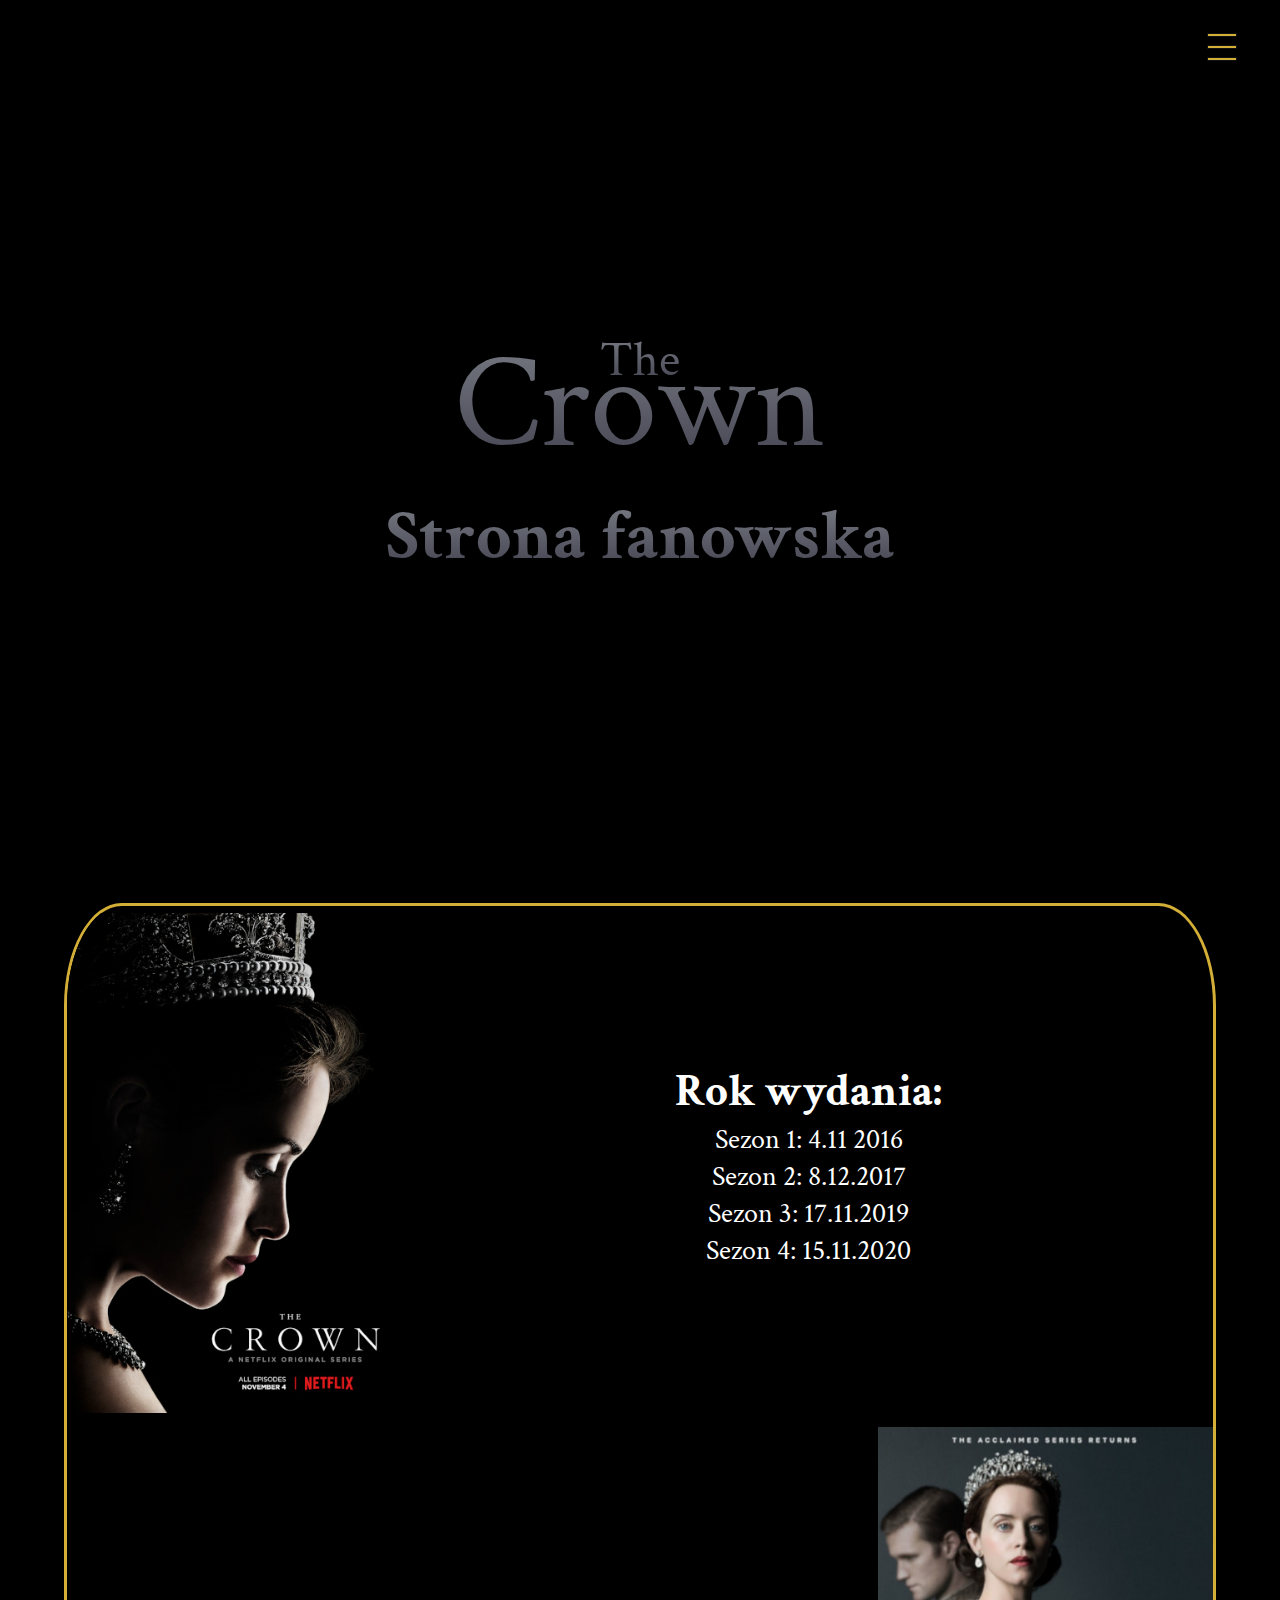
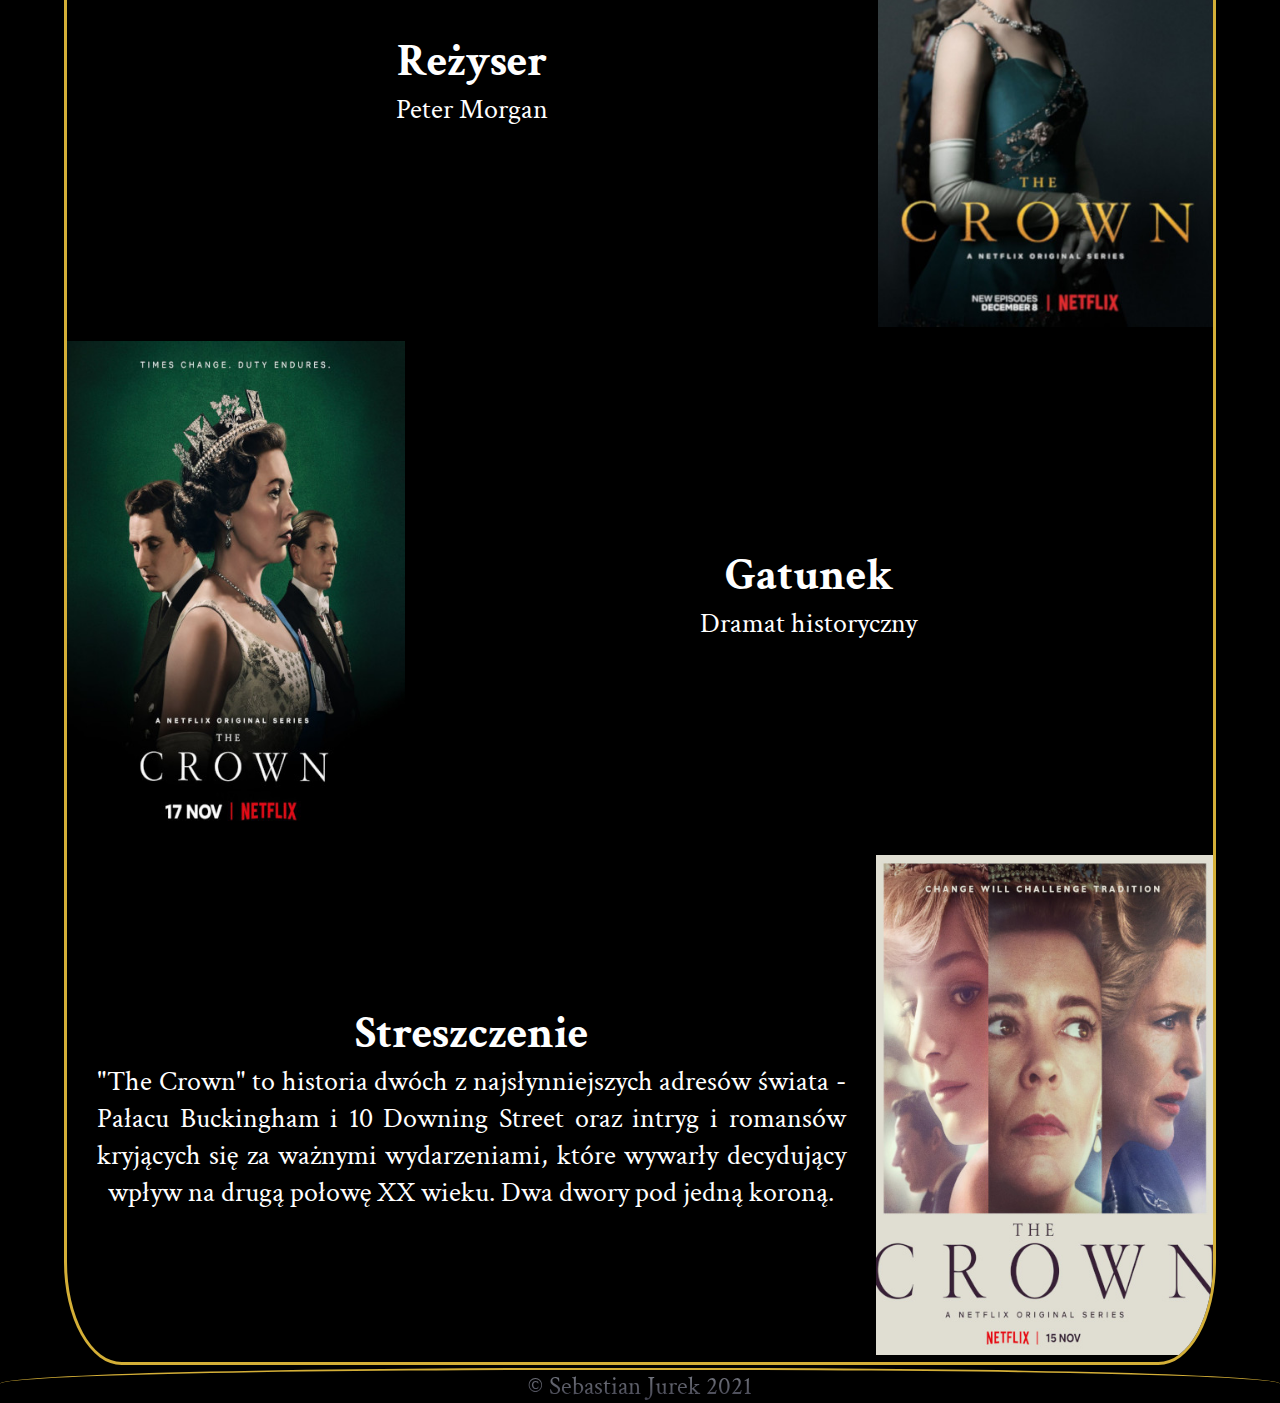
<file: index.html>
<!DOCTYPE html>
<html lang="pl">
	<head>
		<meta charset="UTF-8" />
		<meta name="viewport" content="width=device-width, initial-scale=1.0" />
		<meta http-equiv="X-UA-Compatible" content="ie=edge" />
		<title>The Crown - strona fanowska</title>
		<link rel="preconnect" href="https://fonts.gstatic.com" />
		<link
			href="https://fonts.googleapis.com/css2?family=Crimson+Text:wght@400;600;700&display=swap"
			rel="stylesheet"
		/>
		<link rel="icon" href="favicon.ico" type="image/x-icon" />
		<link rel="shortcut icon" href="favicon.ico" type="image/x-icon" />
		<link rel="stylesheet" href="css/style.css" />
	</head>

	<body>
		<div class="container">
			<header class="header">
				<div class="h_text">
					<p>The</p>
					<p>Crown</p>
					<h2>Strona fanowska</h2>
				</div>
			</header>

			<nav class="navigation">
				<ul>
					<li><a href="index.html">Strona główna</a></li>
					<li><a href="cast.html">Obsada</a></li>
					<li><a href="gallery.html">Galeria</a></li>
					<li><a href="trailers.html">Zwiastuny</a></li>
					<li><a href="reviews.html">Recenzje</a></li>
					<li><a href="recc.html">Rekomendacje</a></li>
				</ul>
			</nav>

			<div class="ham_menu">
				<span class="line"></span>
				<span class="line"></span>
				<span class="line"></span>
			</div>

			<section class="about">
				<div class="info">
					<img
						src="images/season_1.jpg"
						title="Sezon 1"
						alt="Plakat Sezon 1"
					/>
					<div class="text">
						<h3>Rok wydania:</h3>
						<ul>
							<li>Sezon 1: 4.11 2016</li>
							<li>Sezon 2: 8.12.2017</li>
							<li>Sezon 3: 17.11.2019</li>
							<li>Sezon 4: 15.11.2020</li>
						</ul>
					</div>
				</div>

				<div class="info">
					<img src="images/season_2.jpg" alt="" />
					<div class="text">
						<h3>Reżyser</h3>
						<p>Peter Morgan</p>
					</div>
				</div>

				<div class="info">
					<img src="images/season_3.jpg" alt="" />
					<div class="text">
						<h3>Gatunek</h3>
						<p>Dramat historyczny</p>
					</div>
				</div>

				<div class="info">
					<img src="images/season_4.jpg" alt="" />
					<div class="text">
						<h3>Streszczenie</h3>
						<p>
							"The Crown" to historia dwóch z najsłynniejszych
							adresów świata - Pałacu Buckingham i 10 Downing
							Street oraz intryg i romansów kryjących się za
							ważnymi wydarzeniami, które wywarły decydujący wpływ
							na drugą połowę XX wieku. Dwa dwory pod jedną
							koroną.
						</p>
					</div>
				</div>
			</section>

			<footer class="footer">
				<p>&copy Sebastian Jurek 2021</p>
			</footer>
		</div>
		<script src="https://code.jquery.com/jquery-3.6.0.min.js"></script>
		<script type="text/javascript" src="js/script.js"></script>
	</body>
</html>
</file>
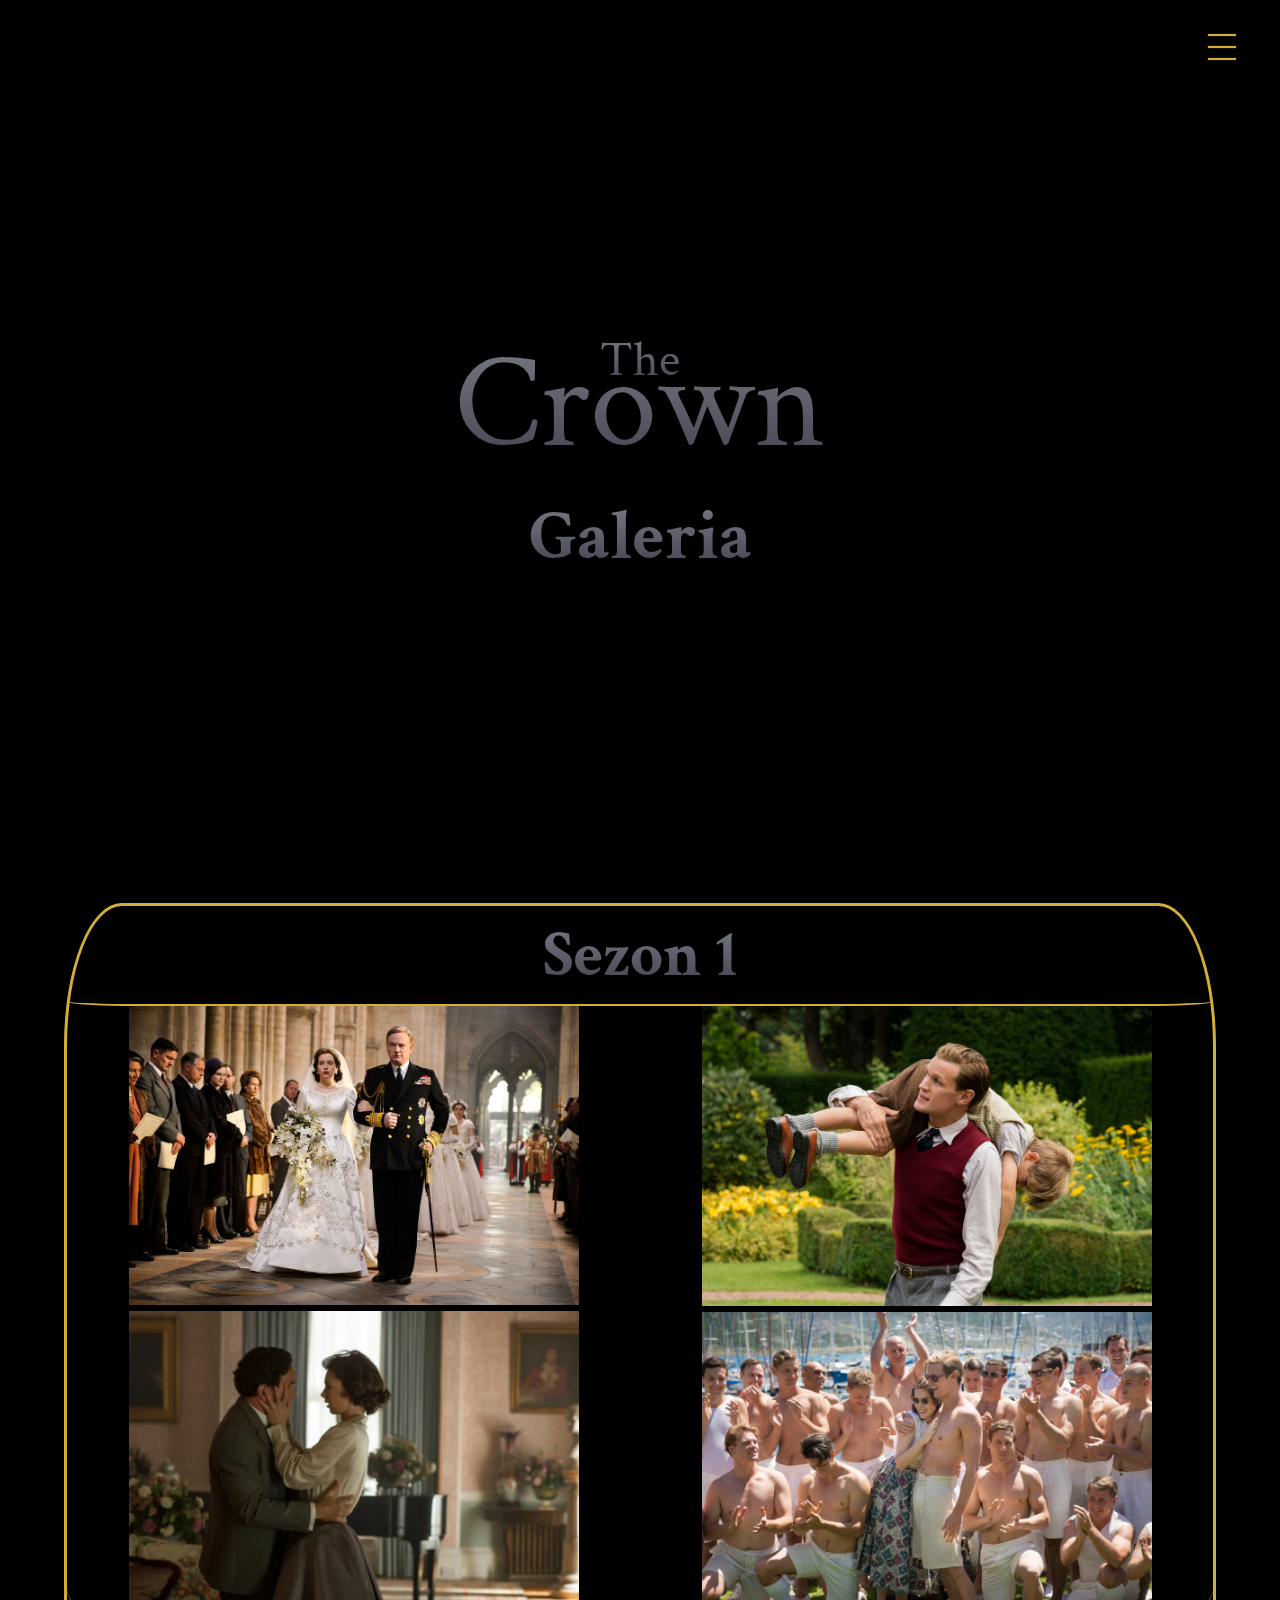
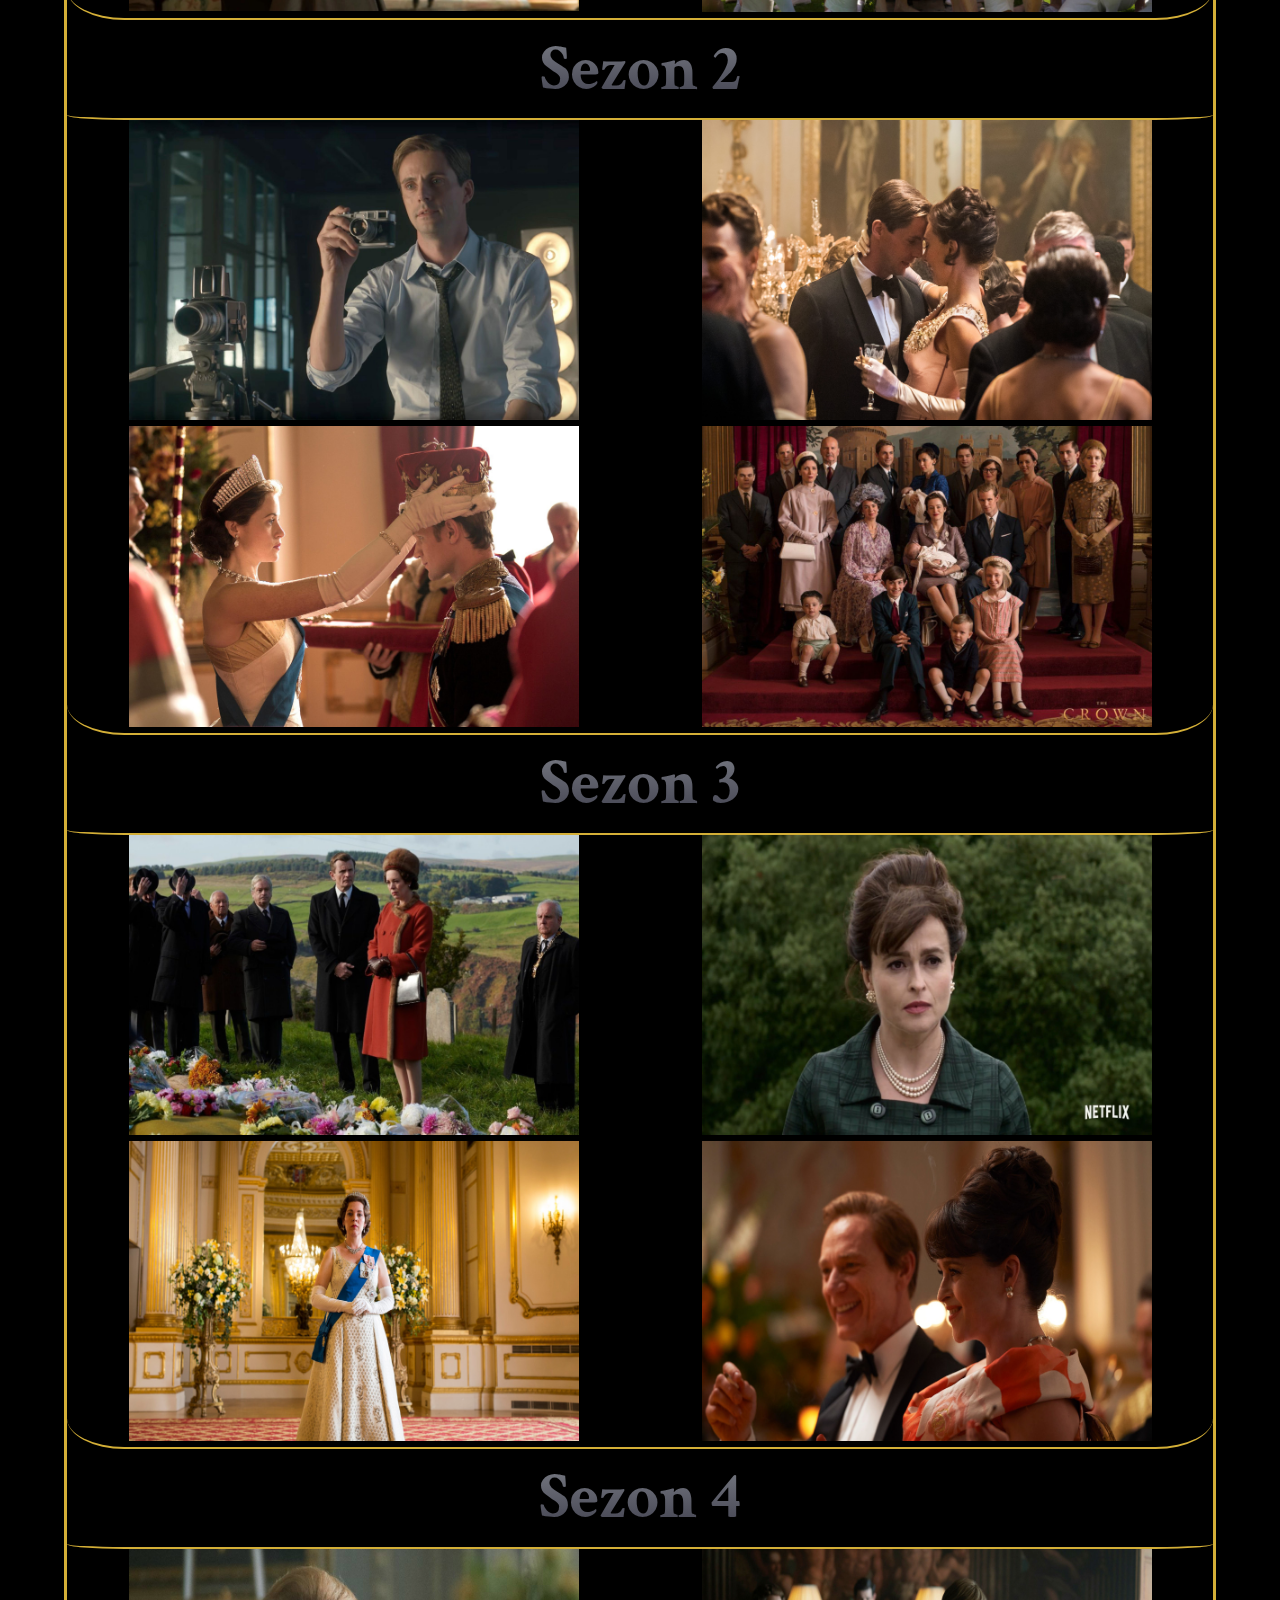
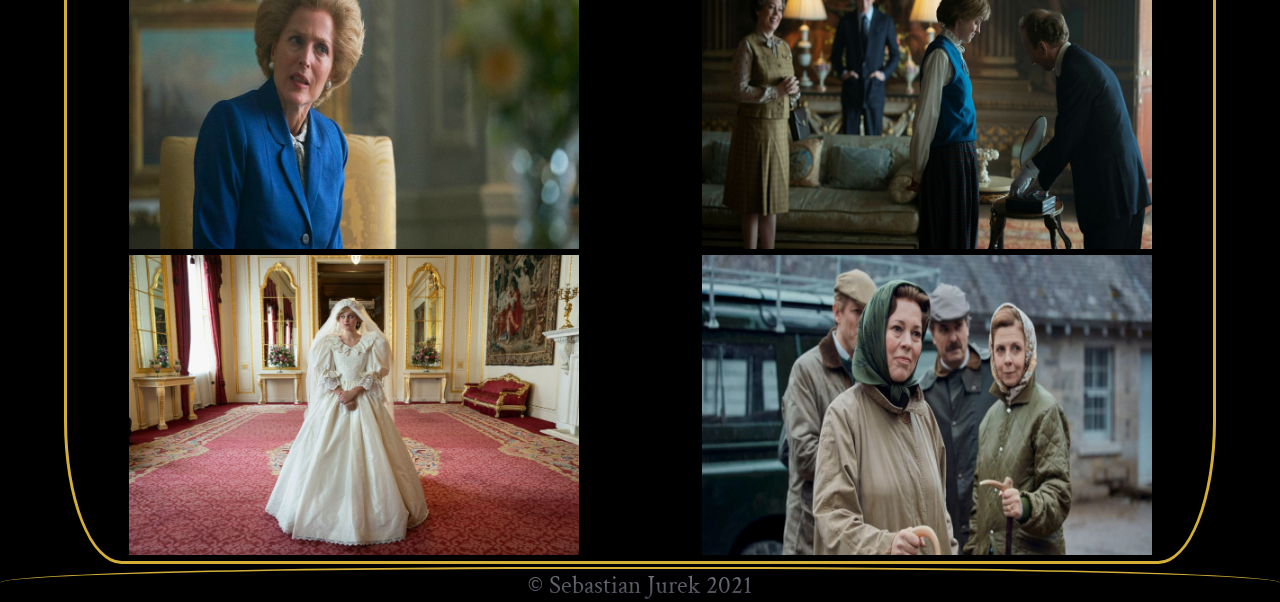
<file: gallery.html>
<!DOCTYPE html>
<html lang="pl">
	<head>
		<meta charset="UTF-8" />
		<meta name="viewport" content="width=device-width, initial-scale=1.0" />
		<meta http-equiv="X-UA-Compatible" content="ie=edge" />
		<title>The Crown - strona fanowska</title>
		<link rel="preconnect" href="https://fonts.gstatic.com" />
		<link
			href="https://fonts.googleapis.com/css2?family=Crimson+Text:wght@400;600;700&display=swap"
			rel="stylesheet"
		/>
		<link rel="icon" href="favicon.ico" type="image/x-icon" />
		<link rel="shortcut icon" href="favicon.ico" type="image/x-icon" />
		<link rel="stylesheet" href="css/style.css" />
		<link rel="stylesheet" href="css/style2.css" />
	</head>

	<body>
		<div class="container">
			<header class="header">
				<div class="h_text">
					<p>The</p>
					<p>Crown</p>
					<h2>Galeria</h2>
				</div>
			</header>

			<nav class="navigation">
				<ul>
					<li><a href="index.html">Strona główna</a></li>
					<li><a href="cast.html">Obsada</a></li>
					<li><a href="gallery.html">Galeria</a></li>
					<li><a href="trailers.html">Zwiastuny</a></li>
					<li><a href="reviews.html">Recenzje</a></li>
					<li><a href="recc.html">Rekomendacje</a></li>
				</ul>
			</nav>

			<div class="ham_menu">
				<span class="line"></span>
				<span class="line"></span>
				<span class="line"></span>
			</div>

			<section class="about">
				<div class="char">
					<h2>Sezon 1</h2>
				</div>

				<div class="gallery border">
					<div class="gal">
						<img src="images/s1_1.jpg" alt="" />
						<img src="images/s1_2.jpg" alt="" />
					</div>
					<div class="gal">
						<img src="images/s1_3.jpg" alt="" />
						<img src="images/s1_4.jpg" alt="" />
					</div>
				</div>

				<div class="char">
					<h2>Sezon 2</h2>
				</div>

				<div class="gallery border">
					<div class="gal">
						<img src="images/s2_1.jpg" alt="" />
						<img src="images/s2_2.jpg" alt="" />
					</div>
					<div class="gal">
						<img src="images/s2_3.jpg" alt="" />
						<img src="images/s2_4.jpg" alt="" />
					</div>
				</div>

				<div class="char">
					<h2>Sezon 3</h2>
				</div>

				<div class="gallery border">
					<div class="gal">
						<img src="images/s3_1.jpg" alt="" />
						<img src="images/s3_2.jpg" alt="" />
					</div>
					<div class="gal">
						<img src="images/s3_3.jpg" alt="" />
						<img src="images/s3_4.jpg" alt="" />
					</div>
				</div>

				<div class="char">
					<h2>Sezon 4</h2>
				</div>

				<div class="gallery">
					<div class="gal">
						<img src="images/s4_1.jpg" alt="" />
						<img src="images/s4_2.jpg" alt="" />
					</div>
					<div class="gal">
						<img src="images/s4_3.jpg" alt="" />
						<img src="images/s4_4.jpg" alt="" />
					</div>
				</div>
			</section>

			<footer class="footer">
				<p>&copy Sebastian Jurek 2021</p>
			</footer>
			<script src="https://code.jquery.com/jquery-3.6.0.min.js"></script>
			<script type="text/javascript" src="js/script.js"></script>
		</div>
	</body>
</html>
</file>
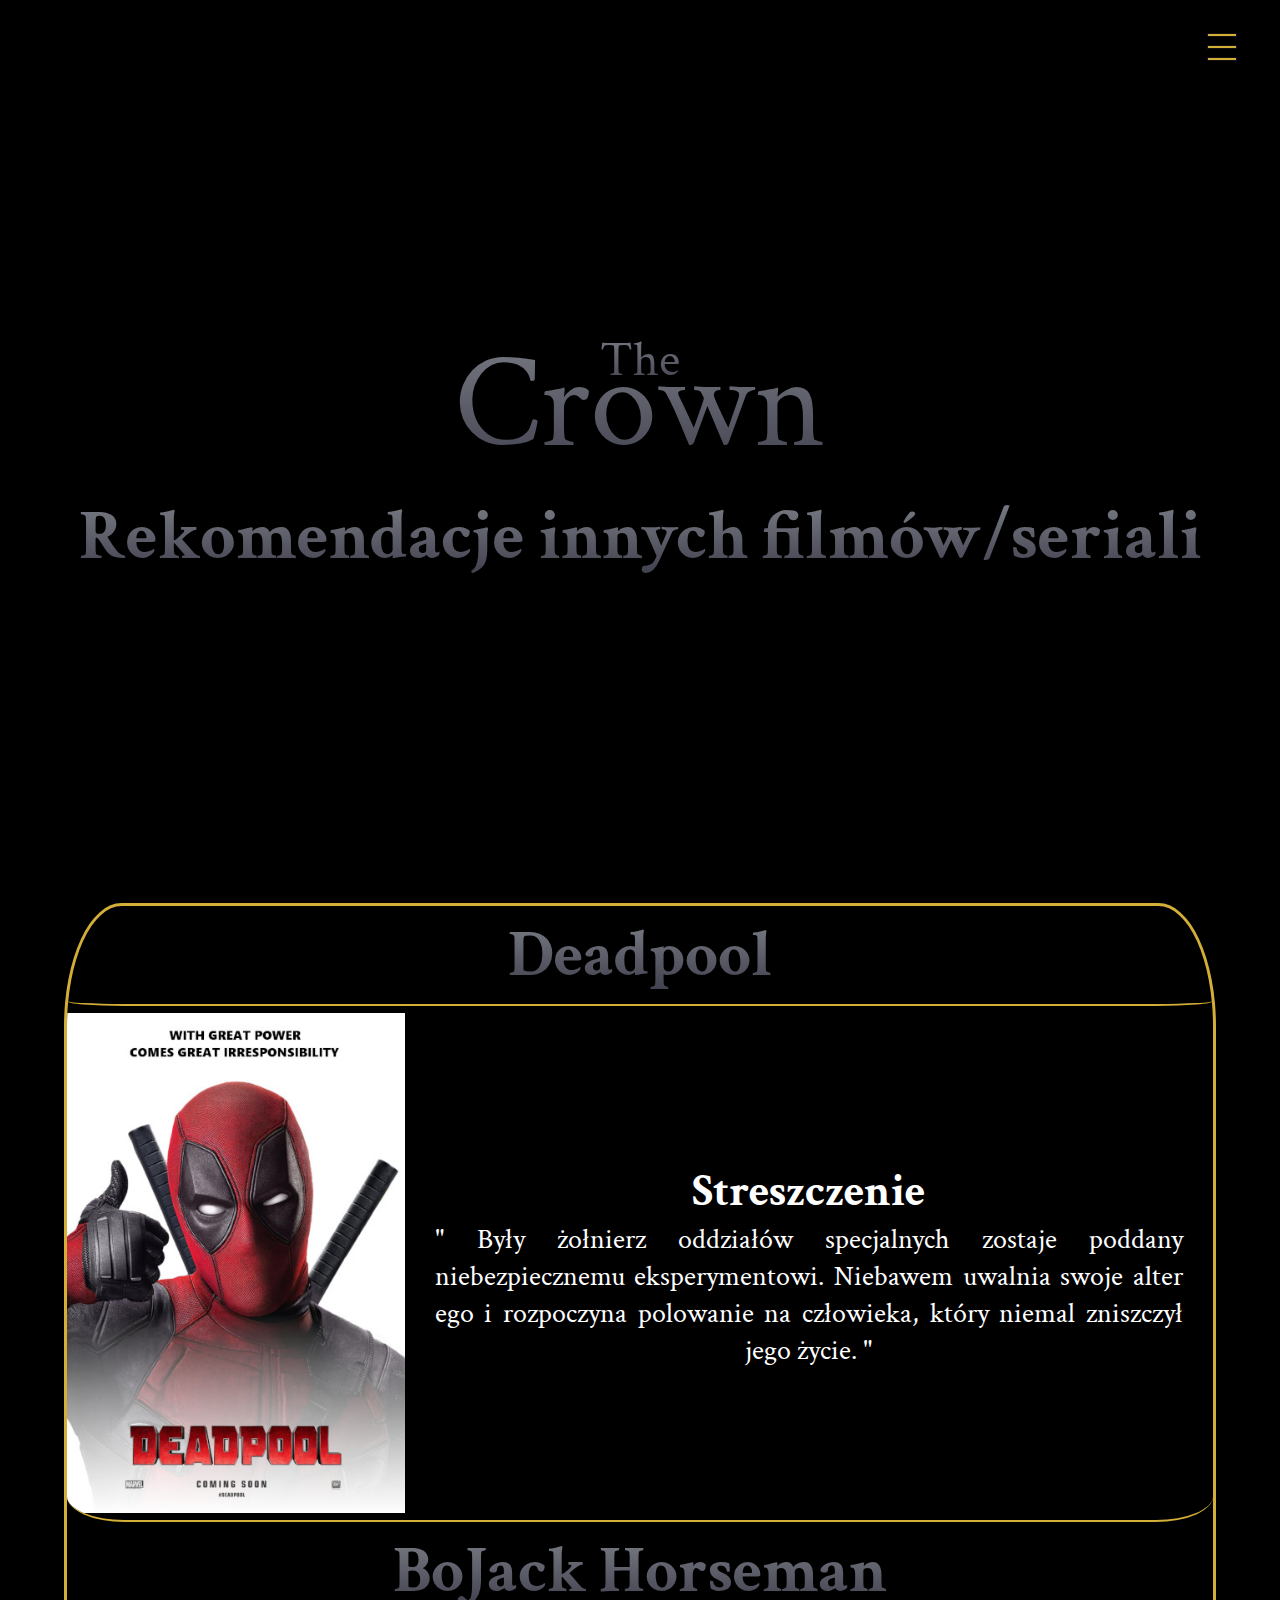
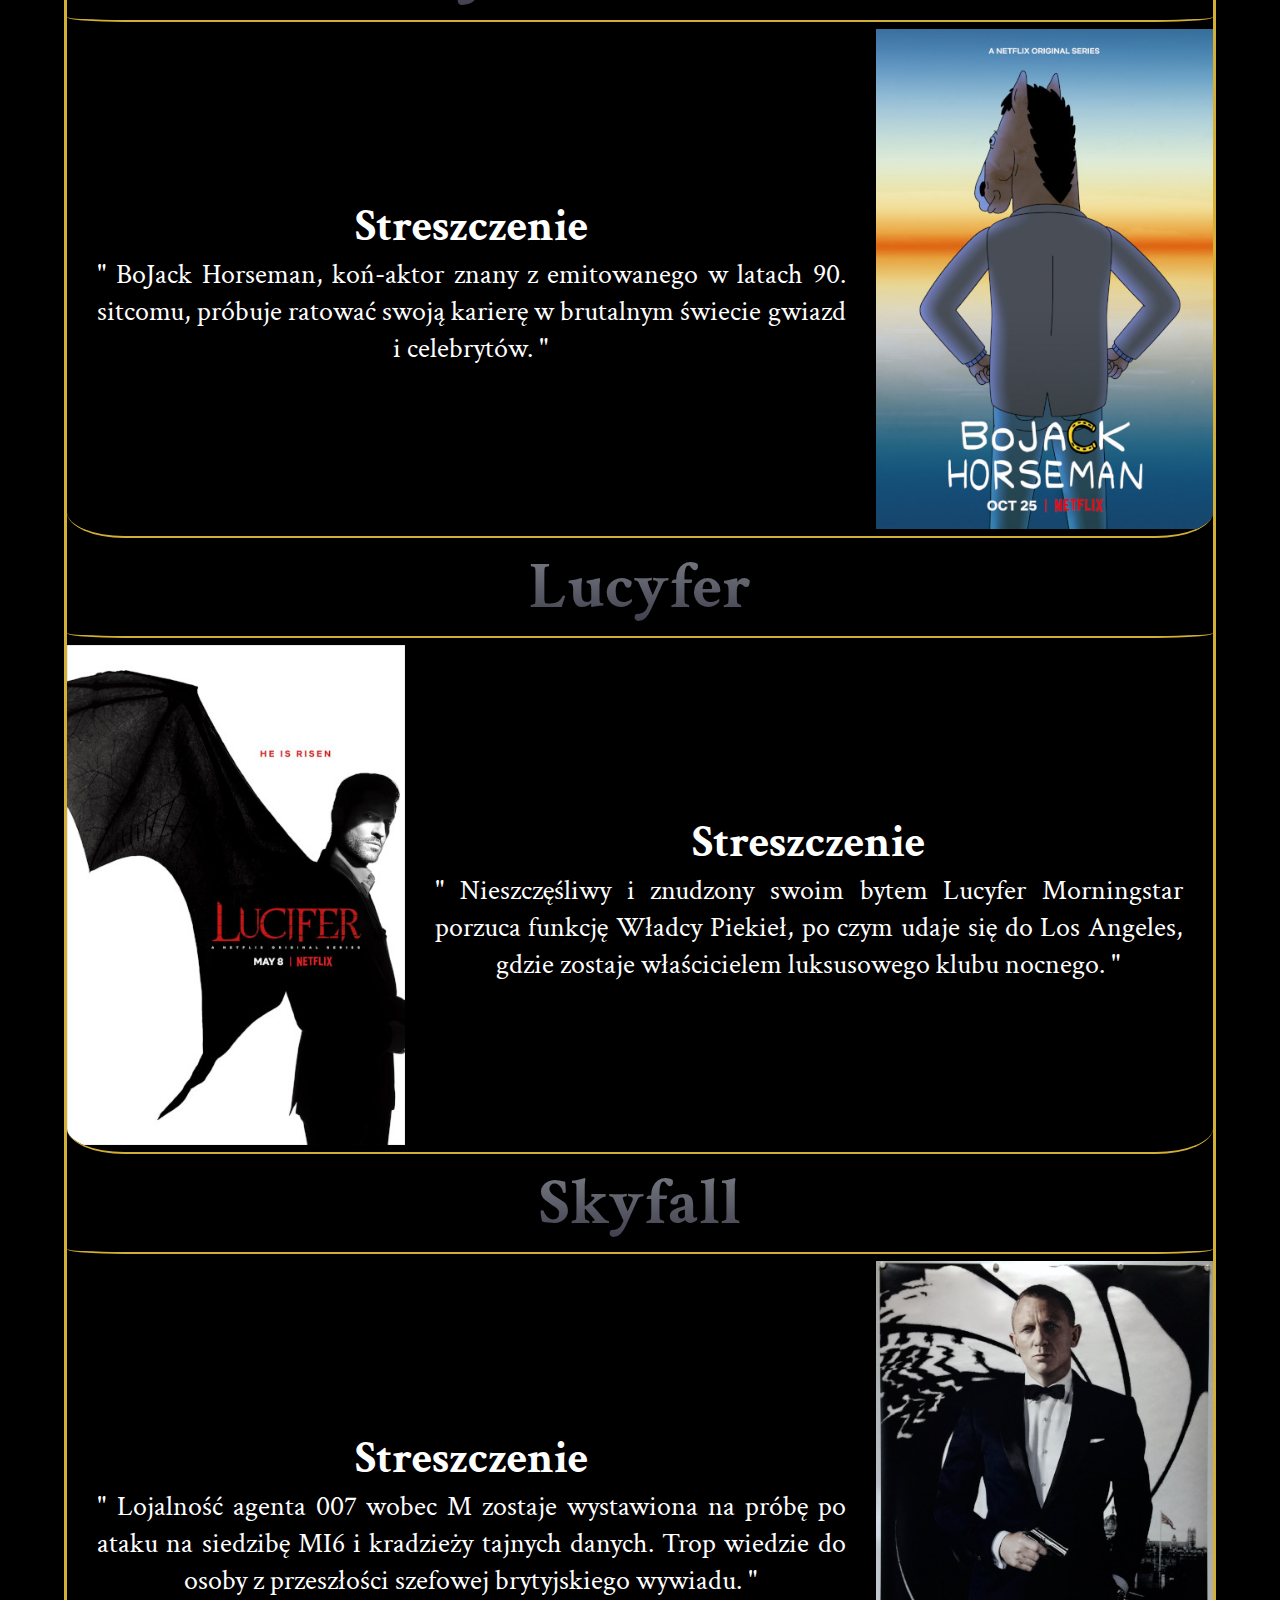
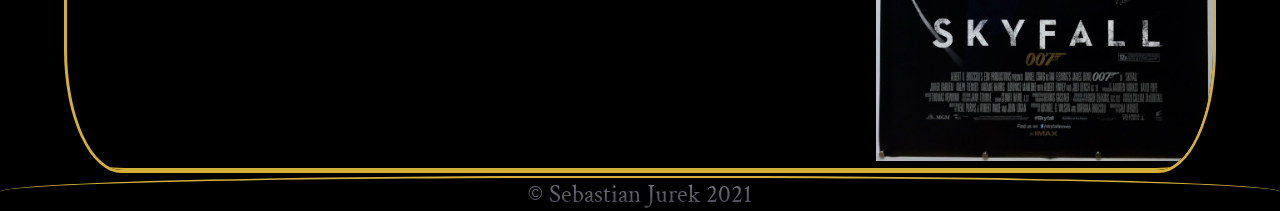
<file: recc.html>
<!DOCTYPE html>
<html lang="pl">
	<head>
		<meta charset="UTF-8" />
		<meta name="viewport" content="width=device-width, initial-scale=1.0" />
		<meta http-equiv="X-UA-Compatible" content="ie=edge" />
		<title>The Crown - strona fanowska</title>
		<link rel="preconnect" href="https://fonts.gstatic.com" />
		<link
			href="https://fonts.googleapis.com/css2?family=Crimson+Text:wght@400;600;700&display=swap"
			rel="stylesheet"
		/>
		<link rel="icon" href="favicon.ico" type="image/x-icon" />
		<link rel="shortcut icon" href="favicon.ico" type="image/x-icon" />
		<link rel="stylesheet" href="css/style.css" />
		<link rel="stylesheet" href="css/style2.css" />
	</head>

	<body>
		<div class="container">
			<header class="header">
				<div class="h_text">
					<p>The</p>
					<p>Crown</p>
					<h2>Rekomendacje innych filmów/seriali</h2>
				</div>
			</header>

			<nav class="navigation">
				<ul>
					<li><a href="index.html">Strona główna</a></li>
					<li><a href="cast.html">Obsada</a></li>
					<li><a href="gallery.html">Galeria</a></li>
					<li><a href="trailers.html">Zwiastuny</a></li>
					<li><a href="reviews.html">Recenzje</a></li>
					<li><a href="recc.html">Rekomendacje</a></li>
				</ul>
			</nav>

			<div class="ham_menu">
				<span class="line"></span>
				<span class="line"></span>
				<span class="line"></span>
			</div>

			<section class="about">
				<div class="char">
					<h2>Deadpool</h2>
				</div>
				<div class="clear"></div>

				<div class="info border">
					<img src="images/deadpool.jpg" alt="" />
					<div class="text">
						<h3>Streszczenie</h3>
						<p>
							" Były żołnierz oddziałów specjalnych zostaje
							poddany niebezpiecznemu eksperymentowi. Niebawem
							uwalnia swoje alter ego i rozpoczyna polowanie na
							człowieka, który niemal zniszczył jego życie. "
						</p>
					</div>
				</div>

				<div class="char">
					<h2>BoJack Horseman</h2>
				</div>
				<div class="clear"></div>

				<div class="info border">
					<img src="images/bojack.jpg" alt="" />
					<div class="text">
						<h3>Streszczenie</h3>
						<p>
							" BoJack Horseman, koń-aktor znany z emitowanego w
							latach 90. sitcomu, próbuje ratować swoją karierę w
							brutalnym świecie gwiazd i celebrytów. "
						</p>
					</div>
				</div>

				<div class="char">
					<h2>Lucyfer</h2>
				</div>
				<div class="clear"></div>

				<div class="info border">
					<img src="images/lucifer.jpg" alt="" />
					<div class="text">
						<h3>Streszczenie</h3>
						<p>
							" Nieszczęśliwy i znudzony swoim bytem Lucyfer
							Morningstar porzuca funkcję Władcy Piekieł, po czym
							udaje się do Los Angeles, gdzie zostaje właścicielem
							luksusowego klubu nocnego. "
						</p>
					</div>
				</div>

				<div class="char">
					<h2>Skyfall</h2>
				</div>
				<div class="clear"></div>

				<div class="info border">
					<img src="images/skyfall.jpg" alt="" />
					<div class="text">
						<h3>Streszczenie</h3>
						<p>
							" Lojalność agenta 007 wobec M zostaje wystawiona na
							próbę po ataku na siedzibę MI6 i kradzieży tajnych
							danych. Trop wiedzie do osoby z przeszłości szefowej
							brytyjskiego wywiadu. "
						</p>
					</div>
				</div>
			</section>

			<footer class="footer">
				<p>&copy Sebastian Jurek 2021</p>
			</footer>
			<script src="https://code.jquery.com/jquery-3.6.0.min.js"></script>
			<script type="text/javascript" src="js/script.js"></script>
		</div>
	</body>
</html>
</file>
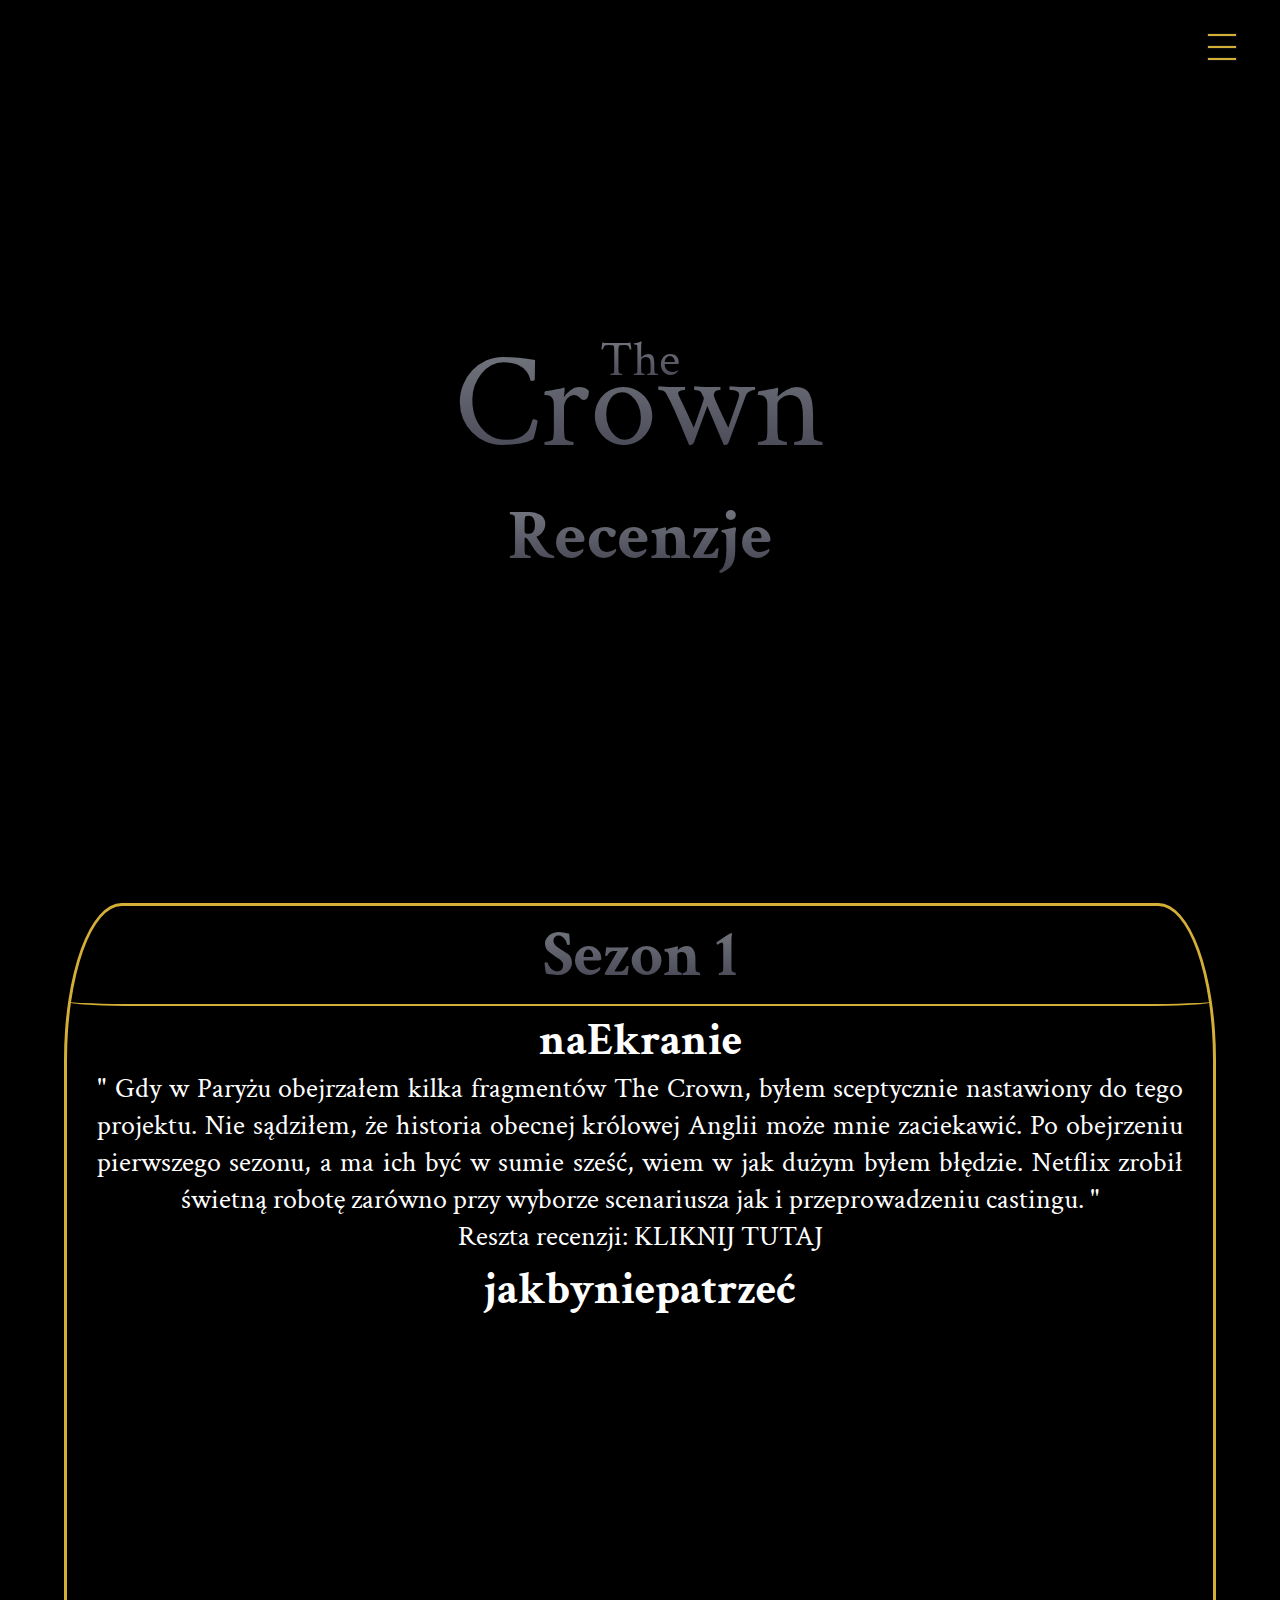
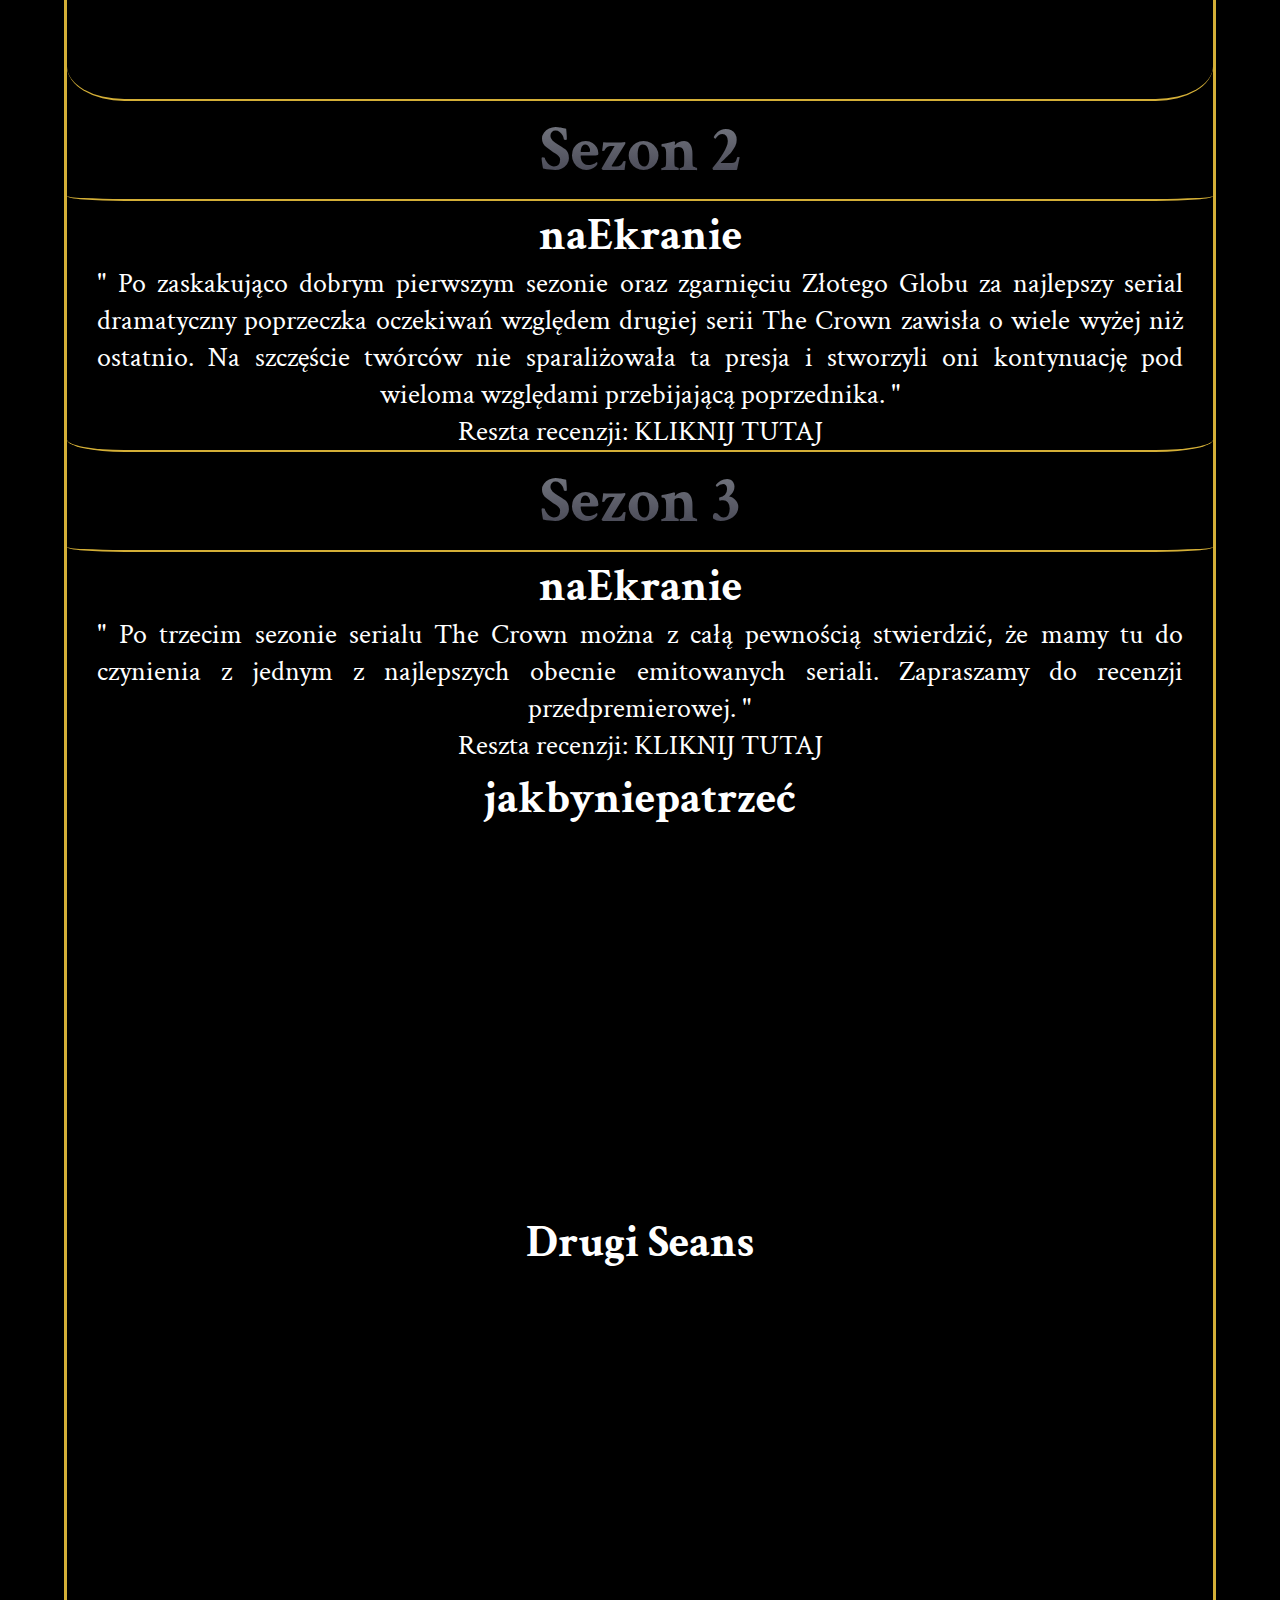
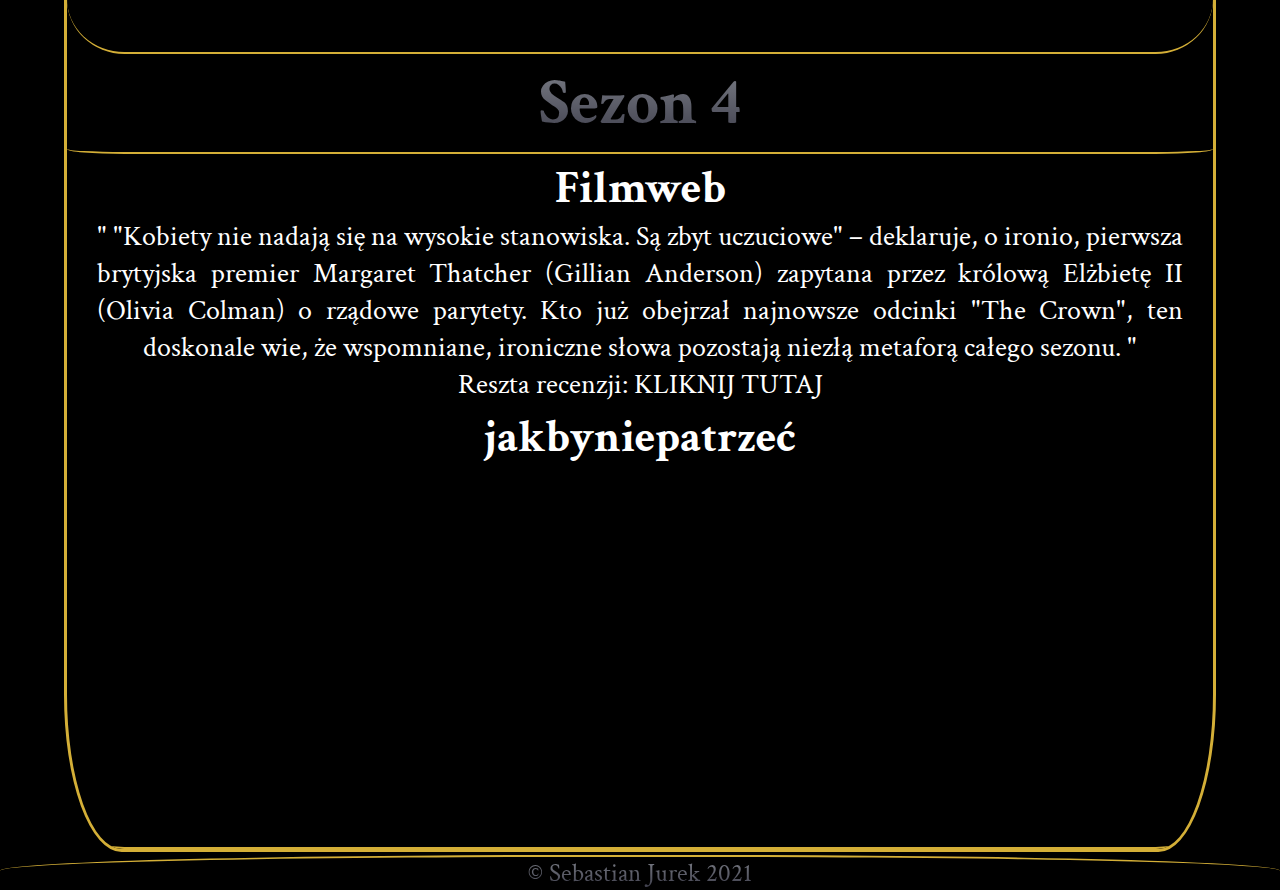
<file: reviews.html>
<!DOCTYPE html>
<html lang="pl">

<head>
  <meta charset="UTF-8">
  <meta name="viewport" content="width=device-width, initial-scale=1.0">
  <meta http-equiv="X-UA-Compatible" content="ie=edge">
  <title>The Crown - strona fanowska</title>
  <link rel="preconnect" href="https://fonts.gstatic.com">
  <link href="https://fonts.googleapis.com/css2?family=Crimson+Text:wght@400;600;700&display=swap" rel="stylesheet">
  <link rel="icon" href="favicon.ico" type="image/x-icon" />
  <link rel="shortcut icon" href="favicon.ico" type="image/x-icon" />
  <link rel="stylesheet" href="css/style.css">
  <link rel="stylesheet" href="css/style2.css">
</head>

<body>
  <div class="container">

    <header class="header">
      <div class="h_text">
        <p>The</p>
        <p>Crown</p>
        <h2>Recenzje</h2>
      </div>
    </header>

    <nav class="navigation">
      <ul>
        <li><a href="index.html">Strona główna</a></li>
        <li><a href="cast.html">Obsada</a></li>
        <li><a href="gallery.html">Galeria</a></li>
        <li><a href="trailers.html">Zwiastuny</a></li>
        <li><a href="reviews.html">Recenzje</a></li>
        <li><a href="recc.html">Rekomendacje</a></li>
      </ul>
    </nav>

    <div class="ham_menu">
      <span class="line"></span>
      <span class="line"></span>
      <span class="line"></span>
    </div>

    <section class="about">
      <div class="char">
        <h2>Sezon 1</h2>
      </div>

      <div class="text border">
        <h3>naEkranie</h3>
        <p>" Gdy w Paryżu obejrzałem kilka fragmentów The Crown, byłem sceptycznie nastawiony do tego projektu. Nie sądziłem, że historia obecnej królowej Anglii może mnie zaciekawić. Po obejrzeniu pierwszego sezonu, a ma ich być w sumie sześć, wiem
          w jak dużym byłem błędzie. Netflix zrobił świetną robotę zarówno przy wyborze scenariusza jak i przeprowadzeniu castingu. " </p>
        <p>Reszta recenzji: <a href="https://naekranie.pl/recenzje/the-crown-sezon-1-recenzja">Kliknij tutaj</a></p>
        <h3>jakbyniepatrzeć</h3>
        <iframe width="960" height=540" src="https://www.youtube.com/embed/1KBBC-9ap2s" frameborder="0" allow="accelerometer; autoplay; clipboard-write; encrypted-media; gyroscope; picture-in-picture allowfullscreen""></iframe>
      </div>

      <div class=" char">
          <h2>Sezon 2</h2>
      </div>

      <div class="text border">
        <h3>naEkranie</h3>
        <p>" Po zaskakująco dobrym pierwszym sezonie oraz zgarnięciu Złotego Globu za najlepszy serial dramatyczny poprzeczka oczekiwań względem drugiej serii The Crown zawisła o wiele wyżej niż ostatnio. Na szczęście twórców nie sparaliżowała ta
          presja i stworzyli oni kontynuację pod wieloma względami przebijającą poprzednika. " </p>
        <p>Reszta recenzji: <a href="https://naekranie.pl/recenzje/the-crown-sezon-2-recenzja">Kliknij tutaj</a></p>
      </div>

      <div class="char">
        <h2>Sezon 3</h2>
      </div>

      <div class="text border">
        <h3>naEkranie</h3>
        <p>" Po trzecim sezonie serialu The Crown można z całą pewnością stwierdzić, że mamy tu do czynienia z jednym z najlepszych obecnie emitowanych seriali. Zapraszamy do recenzji przedpremierowej. " </p>
        <p>Reszta recenzji: <a href="https://naekranie.pl/recenzje/the-crown-sezon-3-recenzja">Kliknij tutaj</a></p>
        <h3>jakbyniepatrzeć</h3>
        <iframe src="https://www.youtube.com/embed/jYWd6E0q684" frameborder="0" allow="accelerometer; autoplay; clipboard-write; encrypted-media; gyroscope; picture-in-picture" allowfullscreen></iframe>
        <h3>Drugi Seans</h3>
        <iframe src="https://www.youtube.com/embed/qkKHGEECOmI" frameborder="0" allow="accelerometer; autoplay; clipboard-write; encrypted-media; gyroscope; picture-in-picture" allowfullscreen></iframe>
      </div>

      <div class="char">
        <h2>Sezon 4</h2>
      </div>

      <div class="text border">
        <h3>Filmweb</h3>
        <p>" "Kobiety nie nadają się na wysokie stanowiska. Są zbyt uczuciowe" – deklaruje, o ironio, pierwsza brytyjska premier Margaret Thatcher (Gillian Anderson) zapytana przez królową Elżbietę II (Olivia Colman) o rządowe parytety. Kto już
          obejrzał najnowsze odcinki "The Crown", ten doskonale wie, że wspomniane, ironiczne słowa pozostają niezłą metaforą całego sezonu. " </p>
        <p>Reszta recenzji: <a href="https://www.filmweb.pl/reviews/recenzja-serialu-The+Crown-23527">Kliknij tutaj</a></p>
        <h3>jakbyniepatrzeć</h3>
        <iframe src="https://www.youtube.com/embed/s_DNqYsbvPM" frameborder="0" allow="accelerometer; autoplay; clipboard-write; encrypted-media; gyroscope; picture-in-picture" allowfullscreen></iframe>
      </div>

    </section>

    <footer class="footer">
      <p>&copy Sebastian Jurek 2021</p>
    </footer>

  </div>
  <script src="https://code.jquery.com/jquery-3.6.0.min.js"></script>
  <script type="text/javascript" src="js/script.js"></script>
</body>

</html>
</file>
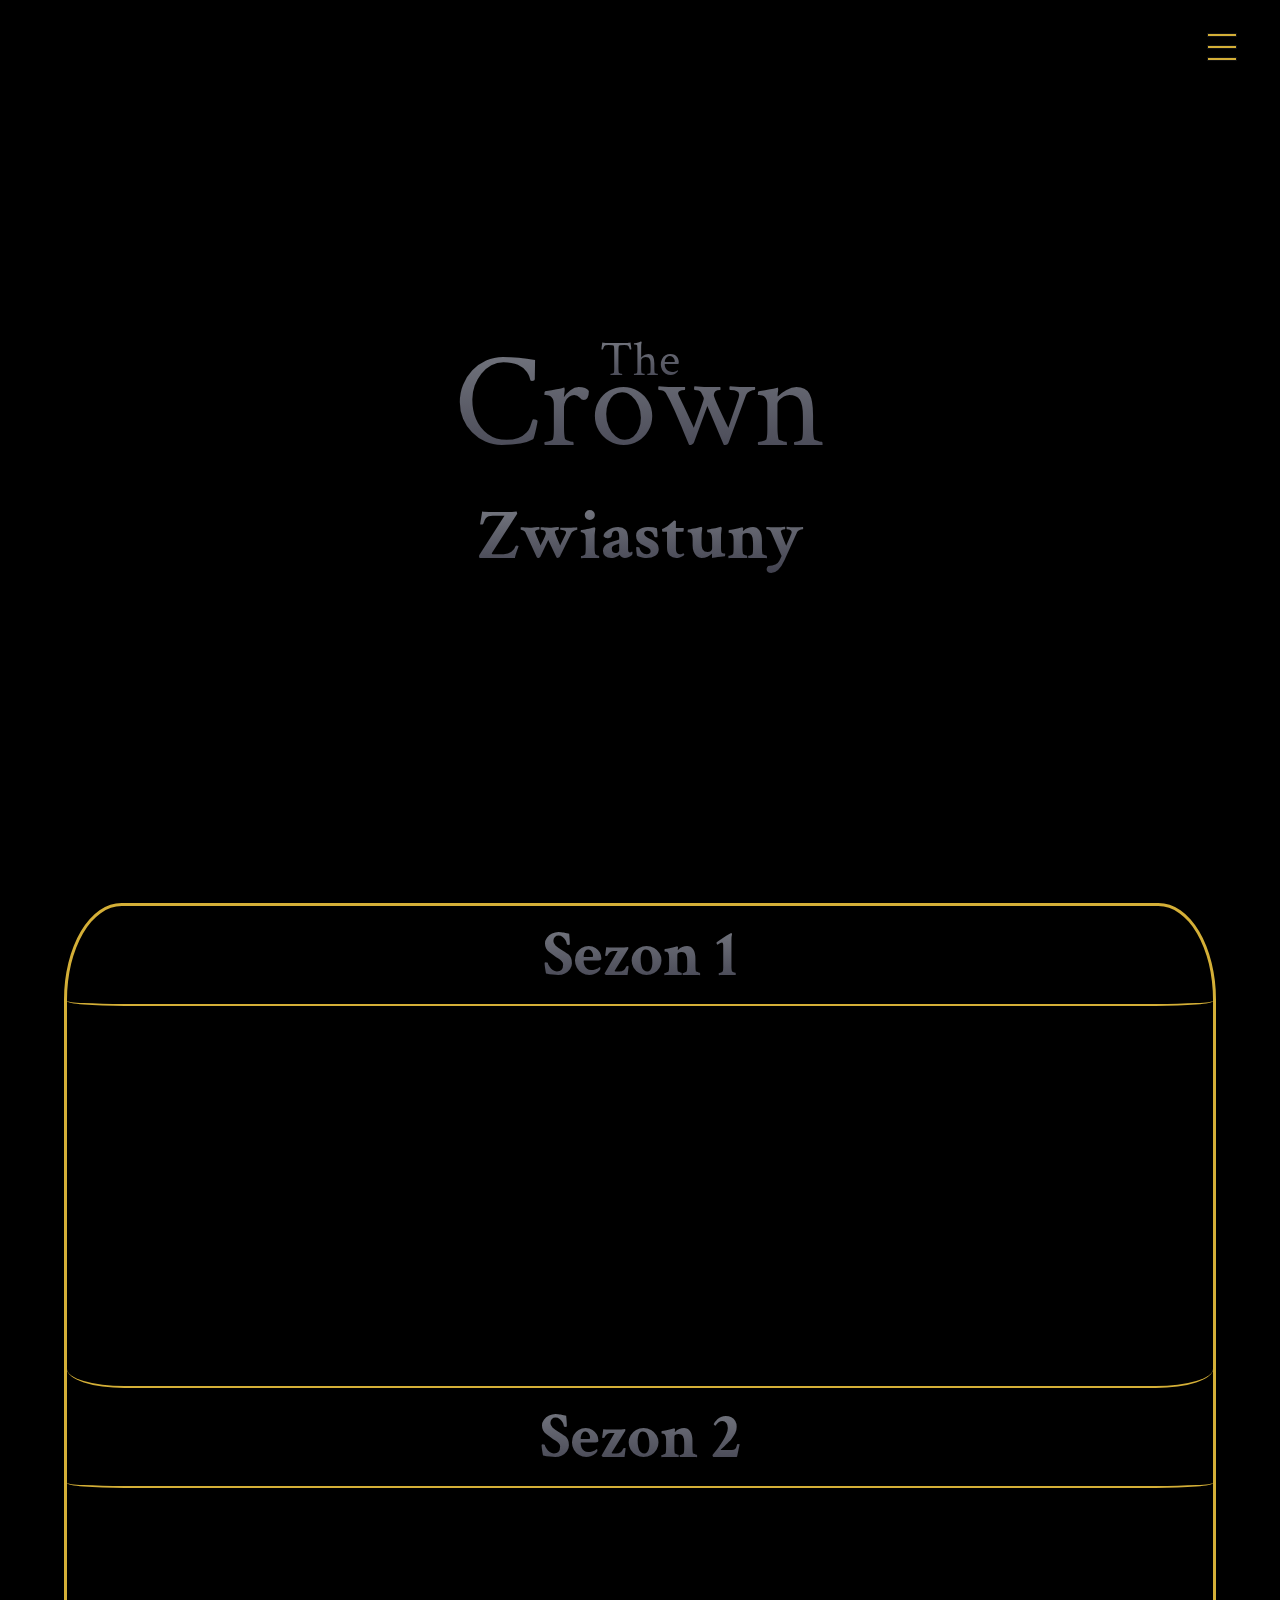
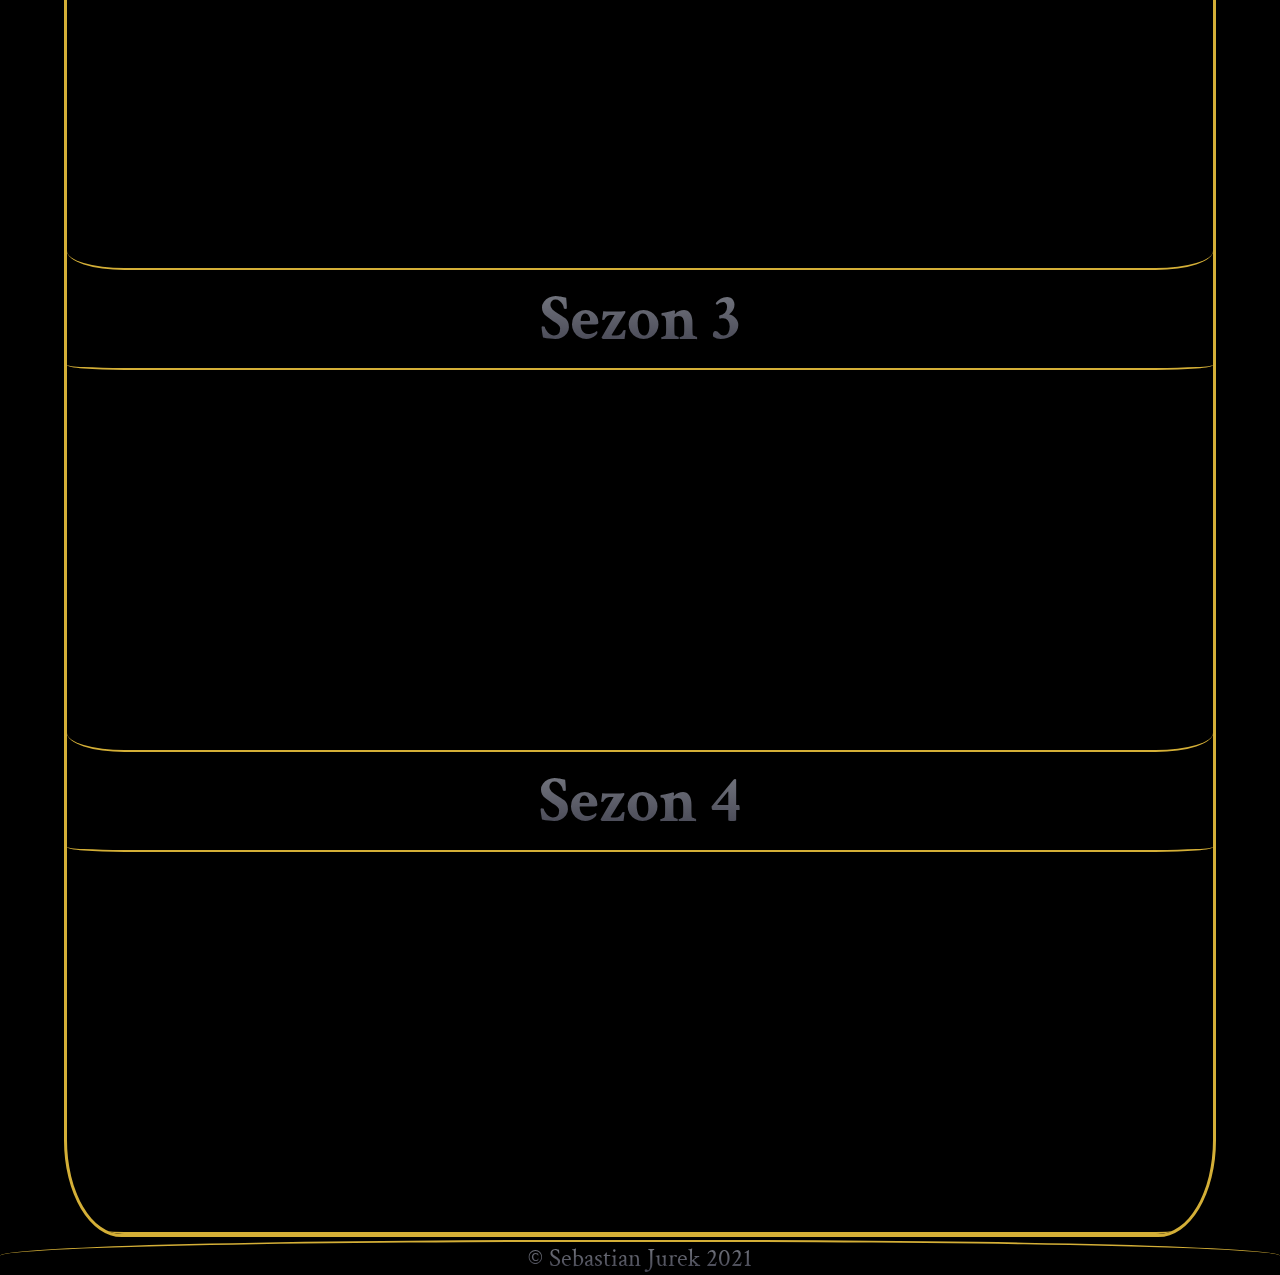
<file: trailers.html>
<!DOCTYPE html>
<html lang="pl">
	<head>
		<meta charset="UTF-8" />
		<meta name="viewport" content="width=device-width, initial-scale=1.0" />
		<meta http-equiv="X-UA-Compatible" content="ie=edge" />
		<title>The Crown - strona fanowska</title>
		<link rel="preconnect" href="https://fonts.gstatic.com" />
		<link
			href="https://fonts.googleapis.com/css2?family=Crimson+Text:wght@400;600;700&display=swap"
			rel="stylesheet"
		/>
		<link rel="icon" href="favicon.ico" type="image/x-icon" />
		<link rel="shortcut icon" href="favicon.ico" type="image/x-icon" />
		<link rel="stylesheet" href="css/style.css" />
		<link rel="stylesheet" href="css/style2.css" />
	</head>

	<body>
		<div class="container">
			<header class="header">
				<div class="h_text">
					<p>The</p>
					<p>Crown</p>
					<h2>Zwiastuny</h2>
				</div>
			</header>

			<nav class="navigation">
				<ul>
					<li><a href="index.html">Strona główna</a></li>
					<li><a href="cast.html">Obsada</a></li>
					<li><a href="gallery.html">Galeria</a></li>
					<li><a href="trailers.html">Zwiastuny</a></li>
					<li><a href="reviews.html">Recenzje</a></li>
					<li><a href="recc.html">Rekomendacje</a></li>
				</ul>
			</nav>

			<div class="ham_menu">
				<span class="line"></span>
				<span class="line"></span>
				<span class="line"></span>
			</div>

			<section class="about">
				<div class="char">
					<h2>Sezon 1</h2>
				</div>

				<div class="video border">
					<iframe
						width="960"
						height="540"
						src="https://www.youtube.com/embed/JWtnJjn6ng0"
						frameborder="0"
						allow="accelerometer; autoplay; clipboard-write; encrypted-media; gyroscope; picture-in-picture"
						allowfullscreen
					></iframe>
				</div>

				<div class="char">
					<h2>Sezon 2</h2>
				</div>

				<div class="video border">
					<iframe
						width="960"
						height="540"
						src="https://www.youtube.com/embed/k15O_eBfUuk"
						frameborder="0"
						allow="accelerometer; autoplay; clipboard-write; encrypted-media; gyroscope; picture-in-picture"
						allowfullscreen
					></iframe>
				</div>

				<div class="char">
					<h2>Sezon 3</h2>
				</div>

				<div class="video border">
					<iframe
						width="960"
						height="540"
						src="https://www.youtube.com/embed/bB6e2K_WFdc"
						frameborder="0"
						allow="accelerometer; autoplay; clipboard-write; encrypted-media; gyroscope; picture-in-picture"
						allowfullscreen
					></iframe>
				</div>

				<div class="char">
					<h2>Sezon 4</h2>
				</div>

				<div class="video border">
					<iframe
						width="960"
						height="540"
						src="https://www.youtube.com/embed/OiXEpminPms"
						frameborder="0"
						allow="accelerometer; autoplay; clipboard-write; encrypted-media; gyroscope; picture-in-picture"
						allowfullscreen
					></iframe>
				</div>
			</section>

			<footer class="footer">
				<p>&copy Sebastian Jurek 2021</p>
			</footer>
			<script src="https://code.jquery.com/jquery-3.6.0.min.js"></script>
			<script type="text/javascript" src="js/script.js"></script>
		</div>
	</body>
</html>
</file>
<file: css/style.css>
* {
	margin: 0;
	padding: 0;
	font-family: "Crimson Text", Times New Roman, serif;
	box-sizing: border-box;
}

div.container {
	background-color: black;
	max-width: 1920px;
	margin: 0 auto;
	overflow: hidden;
}

/* Header */
header.header {
	display: flex;
	justify-content: center;
	align-items: center;
	text-align: center;
	height: 100vh;
	background-color: #000;
}

header.header div.h_text {
	position: relative;
}

header.header div.h_text p,
h2 {
	background: -webkit-linear-gradient(#7f828a, #3a3a48);
	-webkit-background-clip: text;
	-webkit-text-fill-color: transparent;
}

header.header div.h_text p:nth-of-type(1) {
	position: absolute;
	top: 4%;
	left: 50%;
	transform: translateX(-50%);
	font-size: 25px;
	animation: fade 1s linear reverse;
}

header.header div.h_text p:nth-of-type(2) {
	font-size: 70px;
	animation: fade 1s linear reverse;
}

header.header div.h_text h2 {
	font-size: 35px;
	animation: fade 1s linear reverse;
	animation-fill-mode: backwards;
	animation-delay: 1.5s;
}

/* Navigation */
nav.navigation {
	display: flex;
	justify-content: center;
	align-items: center;
	position: fixed;
	top: -100%;
	left: 0;
	width: 100%;
	height: 100vh;
	text-align: center;
	background-color: #000;
	z-index: 1;
	border-bottom: 2px solid #d4af37;
	transition: top 0.5s linear;
}

nav.on {
	top: 0;
	left: 0;
	animation: slide 0.5s linear;
}

nav.navigation ul {
	text-transform: uppercase;
	list-style: none;
}

nav.navigation li {
	margin-bottom: 10px;
}

nav.navigation li a {
	padding: 10px;
	font-size: 30px;
	text-decoration: none;
	color: #7f828a;
	transition: 0.3s linear;
}

nav.navigation li a:hover {
	color: #d4af37;
}

div.ham_menu {
	position: fixed;
	right: 3%;
	top: 3%;
	width: 40px;
	height: 40px;
	z-index: 2;
	cursor: pointer;
}

div.ham_menu span.line {
	position: absolute;
	top: 0;
	left: 50%;
	transform: translateX(-50%);
	width: 30px;
	height: 4px;
	background-color: #d4af37;
	border: 0.1px solid #111;
	transition: 0.3s linear;
}

div.ham_menu span.line:nth-of-type(1) {
	top: 15%;
}

div.ham_menu span.line:nth-of-type(2) {
	top: 45%;
}

div.ham_menu span.line:nth-of-type(3) {
	top: 75%;
}

div.ham_menu span.animate:nth-of-type(1),
div.ham_menu span.animate:nth-of-type(2),
div.ham_menu span.animate:nth-of-type(3) {
	top: 50%;
}

/* Section about */
section.about {
	width: 90%;
	margin: 3px auto;
	border: 2px solid #d4af37;
	border-radius: 5%;
	overflow: hidden;
	background-color: black;
	color: white;
}

section.about div.char {
	display: flex;
	justify-content: center;
	align-items: center;
	text-align: center;
	height: 100px;
	border-bottom: 2px solid #d4af37;
	border-radius: 5%;
	margin: 0 0;
}

section.about div.char h2 {
	font-size: 35px;
}

section.about div.info {
	display: flex;
	flex-direction: column;
	width: 100%;
	margin: 0px auto;
	padding: 7px 0;
	overflow: hidden;
}

section.about div.info img {
	height: 400px;
	width: auto;
	margin: 0 auto;
}

section.about div.text {
	display: flex;
	flex-direction: column;
	justify-content: center;
	align-items: center;
	width: 100%;
	text-align: justify;
	text-align-last: center;
	margin: 0 auto;
	padding: 0 30px;
}

section.about div.text h3 {
	font-size: 40px;
	margin-top: 5px;
}

section.about div.text ul {
	font-size: 18px;
	list-style: none;
}

section.about div.info p {
	font-size: 18px;
}

section.about div.text a {
	font-size: 18px;
	text-transform: uppercase;
	text-decoration: none;
	color: white;
	transition: 0.3s linear;
}

section.about div.text a:hover {
	color: #d4af37;
}

section.about div.gallery {
	display: flex;
	flex-direction: column;
	text-align: center;
}

section.about div.gallery img {
	width: 300px;
	height: auto;
}

section.about iframe {
	display: flex;
	justify-content: center;
	width: 320px;
	height: 180px;
	margin: 10px auto;
}

/* Footer */
footer.footer {
	text-align: center;
	background-color: black;
	border-top: 2px solid #d4af37;
	border-top-left-radius: 45%;
	border-top-right-radius: 45%;
}

footer.footer p {
	font-size: 25px;
	background: -webkit-linear-gradient(#7f828a, #3a3a48);
	-webkit-background-clip: text;
	-webkit-text-fill-color: transparent;
}

/* Media Queries (RWD)*/
@media (orientation: landscape) {
	section.about div.info:nth-of-type(odd) {
		flex-direction: row;
	}

	section.about div.info:nth-of-type(even) {
		flex-direction: row-reverse;
	}

	section.about div.char h2 {
		font-size: 50px;
	}

	section.about div.text h3 {
		font-size: 30px;
		margin-top: 5px;
	}

	section.about div.info p {
		font-size: 20px;
	}

	section.about div.text ul {
		font-size: 20px;
	}

	section.about div.text p a {
		font-size: 20px;
	}
}

@media (min-width: 360px) {
	header.header div.h_text p:nth-of-type(1) {
		font-size: 35px;
	}

	header.header div.h_text p:nth-of-type(2) {
		font-size: 80px;
	}

	header.header div.h_text h2 {
		font-size: 40px;
	}
}

@media (min-width: 360px) and (orientation: portrait) {
	section.about div.char h2 {
		font-size: 45px;
	}

	section.about div.text h3 {
		font-size: 35px;
		margin-top: 5px;
	}

	section.about div.text ul {
		font-size: 20px;
	}

	section.about div.text p {
		font-size: 20px;
	}

	section.about div.text p a {
		font-size: 20px;
	}
}

@media (min-width: 411px) {
	section.about div.gallery img {
		width: 350px;
		height: auto;
	}
}

@media (min-width: 533px) and (orientation: landscape) {
	nav.navigation li a {
		font-size: 25px;
	}
}

@media (min-width: 768px) {
	/* Header */
	header.header div.h_text p:nth-of-type(1) {
		font-size: 45px;
	}

	header.header div.h_text p:nth-of-type(2) {
		font-size: 125px;
	}

	header.header div.h_text h2 {
		font-size: 65px;
	}

	/* Section.about */
	section.about div.char h2 {
		font-size: 45px;
	}

	section.about div.text h3 {
		font-size: 35px;
		margin-top: 5px;
	}

	section.about div.text p {
		font-size: 30px;
	}

	section.about div.text ul {
		font-size: 30px;
	}

	section.about div.text p a {
		font-size: 22px;
	}

	section.about iframe {
		width: 640px;
		height: 360px;
	}

	section.about div.gallery {
		display: flex;
		flex-direction: row;
	}

	section.about div.gallery img {
		width: 340px;
		height: auto;
	}
}

@media (min-width: 1024px) {
	/* Header */
	header.header div.h_text p:nth-of-type(1) {
		font-size: 50px;
	}

	header.header div.h_text p:nth-of-type(2) {
		font-size: 135px;
	}

	header.header div.h_text h2 {
		font-size: 70px;
	}

	/* Navigation */
	nav.navigation li a {
		font-size: 45px;
	}

	/* Section.about */
	section.about {
		border: 3px solid #d4af37;
	}

	section.about div.char h2 {
		font-size: 65px;
	}

	section.about div.info:nth-child(odd) {
		flex-direction: row;
	}

	section.about div.info:nth-child(even) {
		flex-direction: row-reverse;
	}

	section.about div.info img {
		height: 500px;
		width: auto;
	}

	section.about div.text h3 {
		font-size: 45px;
		margin-top: 5px;
	}

	section.about div.text p {
		font-size: 28px;
	}

	section.about div.text p a {
		font-size: 28px;
	}

	section.about div.text ul {
		font-size: 28px;
	}

	section.about div.gallery img {
		width: 450px;
		height: auto;
	}

	section.about iframe {
		width: 640px;
		height: 360px;
	}
}

@media (min-width: 1300px) {
	section.about div.char h2 {
		font-size: 70px;
	}

	section.about div.info img {
		height: auto;
		width: auto;
	}

	section.about div.text h3 {
		font-size: 55px;
		margin-top: 5px;
	}

	section.about div.text p {
		font-size: 28px;
	}

	section.about div.text p a {
		font-size: 28px;
	}

	section.about iframe {
		width: 640px;
		height: 360px;
	}

	section.about iframe {
		width: 940px;
		height: 540px;
	}

	section.about div.gallery img {
		width: 600px;
		height: auto;
	}
}

@media (min-width: 1366px) {
	header.header div.h_text p:nth-of-type(1) {
		font-size: 55px;
	}

	header.header div.h_text p:nth-of-type(2) {
		font-size: 145px;
	}

	header.header div.h_text h2 {
		font-size: 75px;
	}
}

@media (min-width: 1440px) {
	/* Header */
	header.header div.h_text p:nth-of-type(1) {
		font-size: 60px;
	}

	header.header div.h_text p:nth-of-type(2) {
		font-size: 150px;
	}

	header.header div.h_text h2 {
		font-size: 80px;
	}

	/* Section.about */
	section.about div.gallery img {
		width: 700px;
		height: auto;
	}
}

/* Animations */
@keyframes fade {
	0% {
		opacity: 1;
	}

	50% {
		opacity: 0.5;
	}

	85% {
		opacity: 0;
	}

	100% {
		opacity: 0;
	}
}
</file>
<file: css/style2.css>
section.about div.info:nth-of-type(even) {
  border-bottom: 2px solid #D4AF37;
  border-bottom-left-radius: 5%;
  border-bottom-right-radius: 5%;
}

section.about div.border {
  border-bottom: 2px solid #D4AF37;
  border-bottom-left-radius: 5%;
  border-bottom-right-radius: 5%;
  overflow: hidden;
}

section.about div.no_border:nth-of-type(even) {
  border-bottom: none;
  border-bottom-left-radius: 0%;
  border-bottom-right-radius: 0%;
}
</file>
